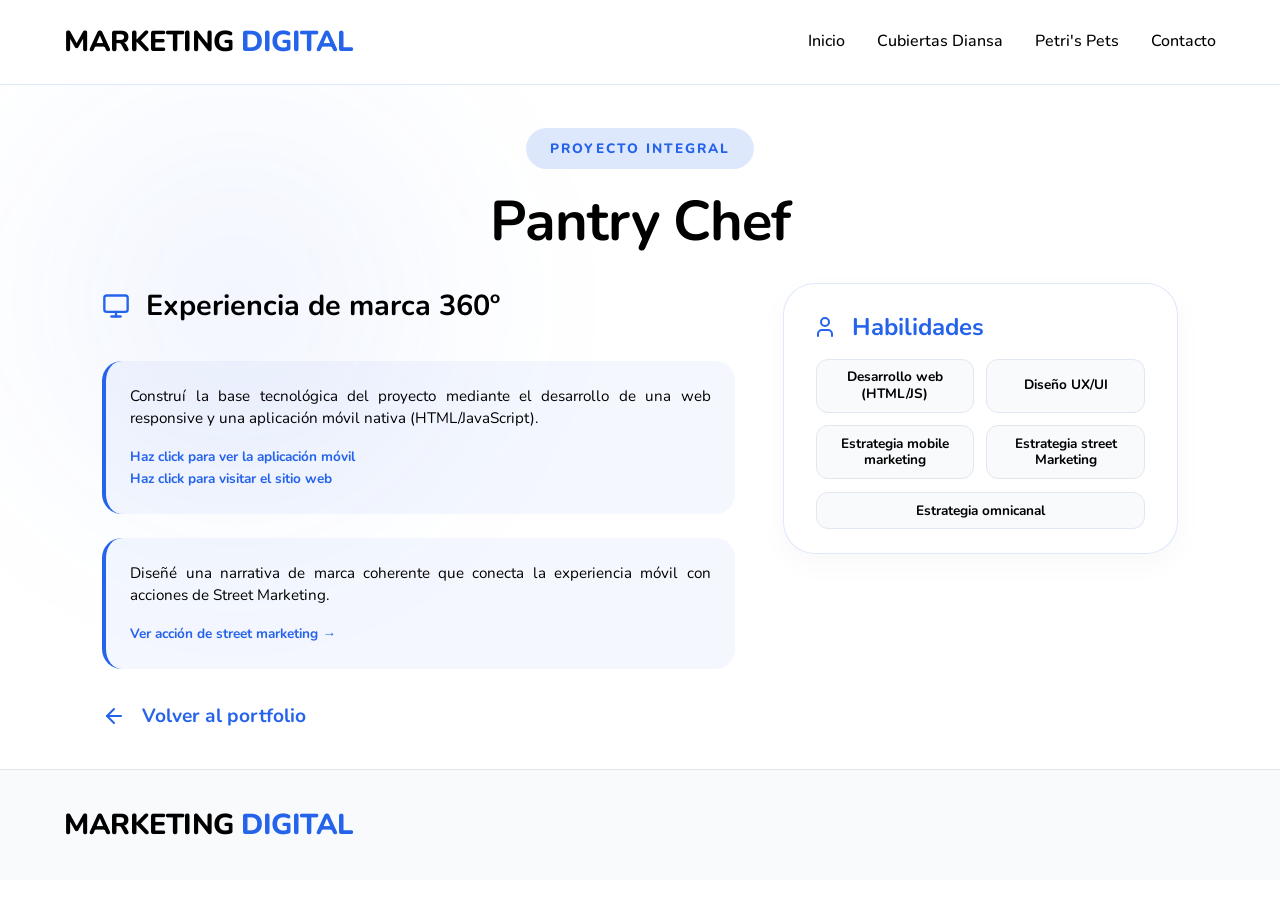
<file: proyecto-pantry-chef.html>
<!DOCTYPE html>
<html lang="es">
<head>
    <meta charset="UTF-8">
    <meta name="viewport" content="width=device-width, initial-scale=1.0">
    <title>Pantry Chef</title>
    <link rel="stylesheet" href="style.css">
    <link rel="preconnect" href="https://fonts.googleapis.com">
    <link rel="preconnect" href="https://fonts.gstatic.com" crossorigin>
    <link href="https://fonts.googleapis.com/css2?family=Nunito:wght@300;400;600;700;800&display=swap" rel="stylesheet">
    <link rel="icon" type="image/png" href="logo.png"> 
    <style>
        .project-detail-page {
            padding: 8rem 8% 0.5rem;
            max-width: 1400px;
            margin: 0 auto;
        }
        .back-link {
            display: inline-flex;
            align-items: center;
            gap: 0.5rem;
            color: var(--primary);
            text-decoration: none;
            font-weight: 700;
            margin-bottom: 2rem;
            transition: transform 0.3s ease;
        }
        .back-link:hover {
            transform: translateX(-5px);
        }
        .detail-hero {
            width: 100%;
            height: 500px;
            border-radius: 40px;
            overflow: hidden;
            margin-bottom: 4rem;
            box-shadow: 0 30px 60px rgba(37, 99, 235, 0.15);
            position: relative;
        }
        .detail-hero img {
            width: 100%;
            height: 100%;
            object-fit: cover;
            transition: transform 0.8s ease;
        }
        .detail-hero:hover img {
            transform: scale(1.05);
        }
        .hero-overlay-text {
            position: absolute;
            bottom: 40px;
            left: 40px;
            color: white;
            z-index: 2;
            text-shadow: 0 2px 10px rgba(0,0,0,0.3);
        }
        .detail-hero::after {
            content: '';
            position: absolute;
            bottom: 0;
            left: 0;
            width: 100%;
            height: 50%;
            background: linear-gradient(transparent, rgba(0,0,0,0.6));
            z-index: 1;
        }
        .detail-header {
            margin-bottom: 1rem;
            text-align: center;
        }
        .detail-header h1 {
            font-size: 3.5rem;
            margin-bottom: 1rem;
            color: var(--text-main);
            letter-spacing: -1px;
        }
        .detail-tag {
            display: inline-block;
            padding: 0.6rem 1.5rem;
            background: rgba(37, 99, 235, 0.15);
            color: var(--primary);
            border-radius: 50px;
            font-weight: 800;
            text-transform: uppercase;
            letter-spacing: 2px;
            font-size: 0.85rem;
            margin-bottom: 0.5rem;
        }
        .detail-grid {
            display: grid;
            grid-template-columns: 1.6fr 1fr;
            gap: 3rem;
            margin-bottom: 0;
        }
        .detail-section {
            margin-bottom: 3.5rem;
        }
        .detail-section h2 {
            font-size: 1.8rem;
            margin-bottom: 1.5rem;
            display: flex;
            align-items: center;
            gap: 1rem;
            color: var(--text-main);
        }
        .detail-section h2 svg {
            color: var(--primary);
        }
        .detail-section p {
            font-size: 1.15rem;
            line-height: 1.8;
            color: var(--text-muted);
            text-align: justify;
        }
        
        /* Feature Gallery Styles */
        .feature-gallery {
            display: grid;
            grid-template-columns: repeat(3, 1fr);
            gap: 2rem;
            margin: 5rem 0;
        }
        .feature-item {
            background: white;
            padding: 2.5rem;
            border-radius: 30px;
            border: 1px solid var(--glass-border);
            text-align: center;
            transition: all 0.4s ease;
        }
        .feature-item:hover {
            transform: translateY(-10px);
            box-shadow: 0 20px 40px rgba(37, 99, 235, 0.1);
            border-color: var(--primary);
        }
        .feature-icon {
            width: 70px;
            height: 70px;
            background: rgba(37, 99, 235, 0.1);
            border-radius: 20px;
            display: flex;
            justify-content: center;
            align-items: center;
            margin: 0 auto 1.5rem;
            color: var(--primary);
        }
        .feature-item h3 {
            font-size: 1.3rem;
            margin-bottom: 1rem;
            color: var(--text-main);
        }
        .feature-item p {
            font-size: 0.95rem;
            color: var(--text-muted);
            line-height: 1.6;
        }

        .sidebar-box {
            background: white;
            padding: 1.5rem 2rem;
            border-radius: 32px;
            border: 1px solid var(--glass-border);
            position: sticky;
            top: 120px;
            box-shadow: 0 10px 30px rgba(0,0,0,0.03);
        }
        .results-list {
            list-style: none;
            margin-top: 1rem;
        }
        .results-list li {
            display: flex;
            gap: 1rem;
            margin-bottom: 1.2rem;
            font-size: 1rem;
            color: var(--text-main);
            font-weight: 600;
            align-items: center;
            text-align: justify;
        }
        .results-list li svg {
            color: var(--primary);
            flex-shrink: 0;
        }
        .skills-container {
            margin-top: 1.5rem;
            display: grid;
            grid-template-columns: repeat(2, 1fr);
            gap: 0.8rem;
        }
        .skill-badge {
            background: #f8fafc;
            padding: 0.6rem 0.5rem;
            border-radius: 12px;
            border: 1px solid #e2e8f0;
            font-weight: 700;
            font-size: 0.85rem;
            color: var(--text-main);
            text-align: center;
            display: flex;
            align-items: center;
            justify-content: center;
            transition: all 0.3s ease;
            line-height: 1.2;
        }
        .skill-badge:hover {
            background: var(--primary);
            color: white;
            border-color: var(--primary);
            transform: scale(1.05);
        }
        .visit-btn-container {
            margin-top: 6rem;
            text-align: center;
            padding: 4rem;
            background: linear-gradient(135deg, rgba(37, 99, 235, 0.05) 0%, rgba(255, 255, 255, 1) 100%);
            border-radius: 40px;
            border: 1px solid var(--glass-border);
            box-shadow: 0 20px 50px rgba(0,0,0,0.05);
        }
        @media (max-width: 968px) {
            .feature-gallery {
                grid-template-columns: 1fr;
            }
            .detail-grid {
                grid-template-columns: 1fr;
                gap: 3rem;
            }
            .detail-header h1 {
                font-size: 2.5rem;
            }
            .sidebar-box {
                position: static;
            }
        }
    </style>
</head>
<body>
    <div class="blob-bg"></div>
     <nav class="navbar">
        <a href="index.html" class="logo">MARKETING <span class="highlight">DIGITAL</span></a>
        <ul class="nav-links">
            <li><a href="index.html">Inicio</a></li>
            <li><a href="proyecto-cubiertas-diansa.html">Cubiertas Diansa</a></li>
            <li><a href="proyecto-petris-pets.html">Petri's Pets</a></li>
            <li><a href="index.html#contact">Contacto</a></li>
        </ul>
        <button class="mobile-menu-btn">
            <div class="bar"></div>
            <div class="bar"></div>
            <div class="bar"></div>
        </button>
    </nav>

    <main class="project-detail-page">
        <header class="detail-header">
            <span class="detail-tag">Proyecto integral</span>
            <h1>Pantry Chef</h1>
        </header>
        <div class="detail-grid">
            <div class="content-side">
                <div class="detail-section">
                    <h2>
                        <svg xmlns="http://www.w3.org/2000/svg" width="28" height="28" viewBox="0 0 24 24" fill="none" stroke="currentColor" stroke-width="2" stroke-linecap="round" stroke-linejoin="round"><rect x="2" y="3" width="20" height="14" rx="2" ry="2"/><line x1="8" y1="21" x2="16" y2="21"/><line x1="12" y1="17" x2="12" y2="21"/></svg>
                        Experiencia de marca 360º
                    </h2>
                    <div style="margin-top: 2rem; display: grid; grid-template-columns: 1fr; gap: 1.5rem;">
                        <div style="background: rgba(37, 99, 235, 0.05); padding: 1.5rem; border-radius: 20px; border-left: 4px solid var(--primary); display: flex; flex-direction: column;">
                            <p style="font-size: 0.95rem; line-height: 1.5; color: var(--text-muted); margin-bottom: 1rem; flex-grow: 1;">
                                Construí la base tecnológica del proyecto mediante el desarrollo de una web responsive y una aplicación móvil nativa (HTML/JavaScript).
                            </p>
                            <a href="https://mardellop.github.io/Pantry-Chef/" target="_blank" style="color: var(--primary); font-weight: 700; text-decoration: none; font-size: 0.85rem;">Haz click para ver la aplicación móvil</a>
                            <a href="https://mardellop.github.io/PantryChef/" target="_blank" style="color: var(--primary); font-weight: 700; text-decoration: none; font-size: 0.85rem;">Haz click para visitar el sitio web</a>
                        </div>
                        <div style="background: rgba(37, 99, 235, 0.05); padding: 1.5rem; border-radius: 20px; border-left: 4px solid var(--primary); display: flex; flex-direction: column;">
                            <p style="font-size: 0.95rem; line-height: 1.5; color: var(--text-muted); margin-bottom: 1rem; flex-grow: 1;">
                                Diseñé una narrativa de marca coherente que conecta la experiencia móvil con acciones de Street Marketing.
                            </p>
                            <a href="https://mardellop.github.io/street-marketing/" target="_blank" style="color: var(--primary); font-weight: 700; text-decoration: none; font-size: 0.85rem;">Ver acción de street marketing →</a>
                        </div>
                    </div>
                </div>

            </div>

            <div class="sidebar">
                <div class="sidebar-box" style="margin-bottom: 2rem; position: static;">
                    <h3 style="font-size: 1.5rem; margin-bottom: 0.8rem; color: var(--primary); display: flex; align-items: center; gap: 0.8rem;">
                        <svg xmlns="http://www.w3.org/2000/svg" width="24" height="24" viewBox="0 0 24 24" fill="none" stroke="currentColor" stroke-width="2" stroke-linecap="round" stroke-linejoin="round"><path d="M16 21v-2a4 4 0 0 0-4-4H6a4 4 0 0 0-4 4v2"/><circle cx="9" cy="7" r="4"/></svg>
                        Habilidades
                    </h3>
                    <div class="skills-container" style="margin-top: 0;">
                        <span class="skill-badge">Desarrollo web (HTML/JS)</span>
                        <span class="skill-badge">Diseño UX/UI</span>
                        <span class="skill-badge">Estrategia mobile marketing</span>
                        <span class="skill-badge">Estrategia street Marketing</span>
                        <span class="skill-badge" style="grid-column: span 2;">Estrategia omnicanal</span>
                    </div>
                </div>
            </div>
        </div>

        <div style="text-align: left; margin-top: -1.5rem; margin-bottom: 1.5rem;">
            <a href="index.html#projects" class="back-link" style="font-size: 1.2rem; gap: 1rem; margin-bottom: 0;">
                <svg xmlns="http://www.w3.org/2000/svg" width="24" height="24" viewBox="0 0 24 24" fill="none" stroke="currentColor" stroke-width="2" stroke-linecap="round" stroke-linejoin="round"><line x1="19" y1="12" x2="5" y2="12"/><polyline points="12 19 5 12 12 5"/></svg>
                Volver al portfolio
            </a>
        </div>
    </main>

    <footer style="margin-top: 0;">
        <div class="footer-content">
            <a href="index.html" class="logo">MARKETING <span class="highlight">DIGITAL</span></a>
        </div>
    </footer>

    <script src="script.js"></script>
</body>
</html>
</file>
<file: style.css>
:root {
    --bg-main: #ffffff;
    --text-main: #000000;
    --text-muted: #000000;
    --primary: #2563eb;
    --secondary: #2563eb;
    --glass-bg: rgba(255, 255, 255, 0.8);
    --glass-border: rgba(37, 99, 235, 0.15);
}

* {
    margin: 0;
    padding: 0;
    box-sizing: border-box;
}

body {
    font-family: 'Nunito', sans-serif;
    background-color: var(--bg-main);
    color: var(--text-main);
    line-height: 1.6;
    overflow-x: hidden;
    position: relative;
}

h1, h2, h3, h4, .logo, .nav-links {
    font-family: 'Nunito', sans-serif;
}

/* Background Blobs - All in Green Lime */
.blob-bg {
    position: absolute; /* Changed from fixed to absolute for better scroll performance */
    top: 0;
    left: -5%;
    width: 600px;
    height: 600px;
    border-radius: 50%;
    background: radial-gradient(circle, rgba(37, 99, 235, 0.08) 0%, rgba(255, 255, 255, 0) 70%);
    z-index: -1;
    filter: blur(80px);
    pointer-events: none;
}
.blob-bg.blob-2 {
    top: 2000px; /* Positioned further down instead of fixed bottom */
    left: auto;
    right: -5%;
    background: radial-gradient(circle, rgba(37, 99, 235, 0.12) 0%, rgba(255, 255, 255, 0) 70%);
}

.gradient-text {
    color: #000000;
}

/* Glassmorphism utility - Green Lime theme */
.glass-card {
    background: #ffffff; /* Removed expensive backdrop-filter */
    border: 1px solid var(--glass-border);
    border-radius: 24px;
    box-shadow: 0 4px 20px rgba(0, 0, 0, 0.05); /* Simplified shadow */
}

/* Navbar */
.navbar {
    position: fixed;
    top: 0;
    width: 100%;
    display: flex;
    justify-content: space-between;
    align-items: center;
    padding: 1.2rem 5%;
    background: #ffffff; /* Removed backdrop-filter */
    border-bottom: 1px solid var(--glass-border);
    z-index: 1000;
    transition: box-shadow 0.3s ease;
}

.navbar.scrolled {
    box-shadow: 0 4px 20px rgba(0, 0, 0, 0.08);
}

.logo {
    font-size: 1.8rem;
    font-weight: 800;
    letter-spacing: -0.5px;
    color: var(--text-main);
    text-decoration: none;
}
.highlight {
    color: var(--primary);
}

.nav-links {
    display: flex;
    list-style: none;
    gap: 2rem;
}

.nav-links a {
    color: var(--text-main);
    text-decoration: none;
    font-weight: 500;
    font-size: 1rem;
    transition: color 0.3s ease;
    position: relative;
}

.nav-links a::after {
    content: '';
    position: absolute;
    width: 0;
    height: 2px;
    bottom: -4px;
    left: 0;
    background: var(--primary);
    transition: width 0.3s ease;
}

.nav-links a:hover {
    color: var(--primary);
}

.nav-links a:hover::after {
    width: 100%;
}

.mobile-menu-btn {
    display: none;
    background: none;
    border: none;
    cursor: pointer;
}
.bar {
    width: 25px;
    height: 2px;
    background: var(--text-main);
    margin: 5px 0;
    transition: 0.3s;
}

/* Hero Section */
.hero {
    min-height: auto;
    display: flex;
    align-items: center;
    padding: 8rem 5% 2rem;
    gap: 4rem;
}

.hero-content {
    flex: 1;
    text-align: center;
}

.subtitle {
    font-size: 1.1rem;
    color: #000000;
    text-transform: uppercase;
    letter-spacing: 2px;
    margin-bottom: 1rem;
    font-weight: 700;
}

.title {
    font-size: 2.4rem;
    line-height: 1.1;
    margin-bottom: 1.5rem;
    font-weight: 800;
    color: var(--text-main);
    max-width: 800px;
    margin: 0 auto 1.5rem;
    text-align: justify;
}

.description {
    font-size: 1.2rem;
    color: var(--text-muted);
    margin-bottom: 2rem;
    max-width: 600px;
    text-align: justify;
    margin: 0 auto 2rem;
}

.cta-group {
    display: flex;
    gap: 1rem;
    justify-content: center;
}

.btn {
    padding: 1rem 2rem;
    border-radius: 50px;
    font-weight: 600;
    text-decoration: none;
    transition: all 0.3s ease;
    cursor: pointer;
    border: none;
    font-family: 'Nunito', sans-serif;
    font-size: 1rem;
}

.btn-primary {
    background: var(--primary);
    color: white;
    box-shadow: 0 4px 20px rgba(37, 99, 235, 0.3);
}

.btn-primary:hover {
    transform: translateY(-2px);
    background: #1d4ed8; /* Darker blue */
    box-shadow: 0 6px 25px rgba(37, 99, 235, 0.45);
}

.btn-secondary {
    background: white;
    color: var(--text-main);
    border: 1px solid var(--primary);
    box-shadow: 0 4px 10px rgba(0,0,0,0.02);
}

.btn-secondary:hover {
    background: #f8fafc;
    border-color: #1d4ed8;
}

.hero-visual {
    flex: 1;
    position: relative;
    display: flex;
    justify-content: center;
    align-items: center;
}

.main-glass {
    width: 400px;
    height: 400px;
    border-radius: 30px;
    padding: 1rem;
    overflow: hidden;
    position: relative;
    transform: perspective(1000px) rotateY(-5deg) rotateX(5deg);
    transition: transform 0.5s ease;
    box-shadow: 0 20px 50px rgba(37, 99, 235, 0.15);
    backface-visibility: hidden;
    -webkit-backface-visibility: hidden;
}

.main-glass:hover {
    transform: perspective(1000px) rotateY(0deg) rotateX(0deg);
}

.main-glass img {
    width: 100%;
    height: 100%;
    object-fit: cover;
    border-radius: 20px;
}

.floating-badge {
    position: absolute;
    background: rgba(37, 99, 235, 0.15);
    backdrop-filter: blur(10px);
    padding: 0.8rem 1.5rem;
    border-radius: 20px;
    border: 1px solid rgba(37, 99, 235, 0.3);
    font-weight: 700;
    box-shadow: 0 10px 30px rgba(37, 99, 235, 0.15);
    animation: float 3s ease-in-out infinite;
    color: #000000;
    z-index: 10;
}

.badge-1 {
    top: 10%;
    right: -10%;
    color: #000000;
}

.badge-2 {
    bottom: 15%;
    left: -5%;
    color: #000000;
    animation-delay: -2s;
}

@keyframes float {
    0%, 100% { transform: translateY(0); }
    50% { transform: translateY(-5px); }
}

/* General Section Styles */
section {
    padding: 1% 3% 3% 3%;
}

.section-title {
    font-size: 2rem;
    text-align: center;
    margin-bottom: 0.5rem;
}

.section-subtitle {
    text-align: center;
    color: var(--text-muted);
    margin-bottom: 3rem;
    font-size: 1.1rem;
    font-weight: 600;
    opacity: 0.8;
}

/* Projects Section */
.projects-grid {
    display: grid;
    grid-template-columns: repeat(auto-fit, minmax(320px, 1fr));
    gap: 2.5rem;
    max-width: 1200px;
    margin: 0 auto;
}

.project-card {
    display: flex;
    flex-direction: column;
    overflow: hidden;
    transition: all 0.4s cubic-bezier(0.175, 0.885, 0.32, 1.275);
    background: white;
    height: 100%;
    position: relative;
    border: 1px solid var(--glass-border);
}

.project-card:hover {
    transform: translateY(-12px);
    box-shadow: 0 25px 50px rgba(37, 99, 235, 0.15);
    border-color: var(--primary);
}

.project-image {
    width: 100%;
    height: 220px;
    overflow: hidden;
    position: relative;
}

.project-image img {
    width: 100%;
    height: 100%;
    object-fit: cover;
    transition: transform 0.6s ease;
}

.project-overlay {
    position: absolute;
    top: 0;
    left: 0;
    width: 100%;
    height: 100%;
    background: rgba(37, 99, 235, 0.8);
    display: flex;
    justify-content: center;
    align-items: center;
    opacity: 0;
    transition: opacity 0.3s ease;
}

.project-card:hover .project-overlay {
    opacity: 1;
}

.view-project-btn {
    padding: 0.8rem 1.5rem;
    background: white;
    color: var(--primary);
    text-decoration: none;
    font-weight: 700;
    border-radius: 50px;
    transform: translateY(20px);
    transition: all 0.3s ease;
}

.project-card:hover .view-project-btn {
    transform: translateY(0);
}

.project-info {
    padding: 2.2rem;
    flex-grow: 1;
    display: flex;
    flex-direction: column;
}

.project-header {
    margin-bottom: 1.5rem;
    text-align: center;
}

.project-tag {
    display: inline-block;
    padding: 0.3rem 0.8rem;
    background: rgba(37, 99, 235, 0.12);
    color: var(--primary);
    border-radius: 50px;
    font-size: 0.75rem;
    font-weight: 800;
    text-transform: uppercase;
    letter-spacing: 1px;
    margin-bottom: 0.8rem;
}

.project-info h3 {
    font-size: 1.6rem;
    line-height: 1.2;
    color: var(--text-main);
}

.project-role {
    display: flex;
    align-items: flex-start;
    gap: 0.8rem;
    font-size: 1rem;
    color: var(--text-main);
    border-radius: 12px;
    text-align: justify;
    margin-bottom: 0.8rem;
}

.project-role svg {
    color: var(--primary);
    flex-shrink: 0;
}

.project-details {
    display: flex;
    flex-direction: column;
    gap: 1.2rem;
    margin-bottom: 2rem;
}

.detail-item {
    display: flex;
    align-items: flex-start;
    gap: 1rem;
    font-size: 0.95rem;
    line-height: 1.5;
    color: var(--text-muted);
    text-align: justify;
}

.detail-item svg {
    color: var(--primary);
    margin-top: 3px;
    flex-shrink: 0;
}

.more-link {
    margin-top: auto;
    color: var(--primary);
    text-decoration: none;
    font-weight: 700;
    font-size: 0.95rem;
    display: flex;
    align-items: center;
    gap: 0.5rem;
    transition: transform 0.3s ease;
}

.more-link:hover {
    transform: translateX(5px);
}

/* Project Skills Pills */
.skills-pills {
    display: flex;
    flex-wrap: wrap;
    gap: 0.6rem;
}

.skill-pill {
    padding: 0.4rem 0.8rem;
    background: #f1f5f9;
    border: 1px solid #e2e8f0;
    border-radius: 8px;
    font-size: 0.8rem;
    font-weight: 600;
    color: var(--text-main);
    transition: all 0.3s ease;
}

.project-card:hover .skill-pill {
    background: rgba(37, 99, 235, 0.08);
    border-color: rgba(37, 99, 235, 0.3);
    color: var(--primary);
}

/* Expertise - Flip Cards */
.grid {
    display: grid;
    grid-template-columns: repeat(auto-fit, minmax(300px, 1fr));
    gap: 3rem;
}

.flip-card {
    background-color: transparent;
    height: 420px;
    cursor: pointer;
}

.flip-card-inner {
    position: relative;
    width: 100%;
    height: 100%;
    text-align: center;
    transition: transform 0.4s ease;
}

.flip-card:hover .flip-card-inner {
    transform: scale(1.02); /* Simplified from rotateY for better performance */
}

.flip-card-front, .flip-card-back {
    position: absolute;
    width: 100%;
    height: 100%;
    display: flex;
    flex-direction: column;
    justify-content: center;
    align-items: center;
    padding: 2.5rem 2rem;
    border-radius: 24px;
    transition: opacity 0.3s ease;
}

.flip-card-front {
    background: #ffffff;
    border: 1px solid var(--glass-border);
    z-index: 2;
}

.flip-card:hover .flip-card-front {
    opacity: 0;
    pointer-events: none;
}

.flip-card-front img {
    width: 180px;
    height: 180px;
    object-fit: contain;
    margin-bottom: 2.5rem;
    filter: drop-shadow(0 10px 15px rgba(37, 99, 235, 0.1));
}

.flip-card-front h3 {
    font-size: 1.6rem;
    color: var(--text-main);
}

.card-hint {
    margin-top: 1.5rem;
    font-size: 0.85rem;
    color: var(--primary);
    font-weight: 700;
    text-transform: uppercase;
    letter-spacing: 1px;
    border: 1px solid var(--primary);
    padding: 0.4rem 1rem;
    border-radius: 50px;
}

.flip-card-back {
    background: #ffffff;
    border: 1px solid var(--glass-border);
    opacity: 0;
    z-index: 1;
}

.flip-card:hover .flip-card-back {
    opacity: 1;
}

.flip-card-back .skill-icon {
    font-size: 3.5rem;
    margin-bottom: 1.5rem;
}

.flip-card-back h3 {
    font-size: 1.5rem;
    margin-bottom: 1rem;
}

.flip-card-back p {
    color: var(--text-muted);
    font-size: 0.9rem;
    line-height: 1.5;
    text-align: center;
}

.flip-card-back strong {
    color: var(--primary);
}

/* Experience Timeline */
.timeline {
    max-width: 800px;
    margin: 0 auto;
    position: relative;
}

.timeline::before {
    content: '';
    position: absolute;
    left: 20px;
    top: 0;
    height: 100%;
    width: 2px;
    background: #e2e8f0;
}

.timeline-item {
    position: relative;
    padding-left: 60px;
    margin-bottom: 3rem;
}

.timeline-dot {
    position: absolute;
    left: 14px;
    top: 0;
    width: 14px;
    height: 14px;
    border-radius: 50%;
    background: var(--primary);
    box-shadow: 0 0 10px rgba(37, 99, 235, 0.4);
}

.timeline-content {
    padding: 2rem;
    transition: transform 0.3s ease, background 0.3s ease, box-shadow 0.3s ease;
}

.timeline-content:hover {
    transform: translateX(10px);
    background: white;
    border-color: var(--primary);
    box-shadow: 0 15px 35px rgba(37, 99, 235, 0.08);
}

.timeline-content .date {
    display: inline-block;
    padding: 0.3rem 1rem;
    background: rgba(0, 0, 0, 0.05);
    color: #000000;
    border-radius: 50px;
    font-size: 0.85rem;
    font-weight: 600;
    margin-bottom: 1rem;
}

.timeline-content h3 {
    font-size: 1.5rem;
    margin-bottom: 0.3rem;
}

.timeline-content h4 {
    color: var(--text-muted);
    font-weight: 400;
    margin-bottom: 1rem;
}

.timeline-content p {
    color: var(--text-muted);
    text-align: justify;
    margin-bottom: 1rem;
}

.timeline-content p:last-child {
    margin-bottom: 0;
}

/* Contact Section Grid Layout */
.contact-grid {
    display: grid;
    grid-template-columns: 1.4fr 1fr;
    gap: 3rem;
    max-width: 1100px;
    margin: 0 auto;
    align-items: start;
}

.contact-card {
    padding: 3rem;
    background: white;
    border: 1px solid var(--glass-border);
}

.contact-sidebar {
    display: flex;
    flex-direction: column;
    gap: 2rem;
}

.direct-contact-mini {
    padding: 2rem;
    text-align: center;
    background: white;
}

.direct-contact-mini p {
    font-size: 0.9rem;
    color: var(--text-muted);
    margin-bottom: 0.8rem;
}

.email-link-mini {
    display: inline-flex;
    align-items: center;
    gap: 0.6rem;
    color: var(--primary);
    text-decoration: none;
    font-weight: 700;
    font-size: 1.1rem;
    transition: transform 0.3s ease;
}

.email-link-mini:hover {
    transform: translateY(-2px);
}

.contact-form {
    display: flex;
    flex-direction: column;
    gap: 1.2rem;
}

.input-group input,
.input-group textarea {
    width: 100%;
    padding: 1rem 1.5rem;
    background: #f1f5f9;
    border: 1px solid #e2e8f0;
    border-radius: 12px;
    color: var(--text-main);
    font-family: 'Nunito', sans-serif;
    outline: none;
    transition: all 0.3s ease;
}

.input-group input:focus,
.input-group textarea:focus {
    background: white;
    border-color: var(--primary);
    box-shadow: 0 0 0 4px rgba(37, 99, 235, 0.15);
}

.submit-btn {
    width: 100%;
    padding: 1.2rem;
    font-size: 1.1rem;
}

/* Footer */
footer {
    padding: 2rem 5% 2rem;
    border-top: 1px solid #e2e8f0;
    background: #f8fafc;
}

.footer-content {
    display: flex;
    justify-content: space-between;
    align-items: center;
}

.social-links {
    display: flex;
    gap: 1.5rem;
}

.social-links a {
    color: var(--text-muted);
    text-decoration: none;
    transition: color 0.3s ease;
}

.social-links a:hover {
    color: var(--primary);
}

footer p {
    text-align: center;
    color: var(--text-muted);
    font-size: 0.9rem;
}

/* Scroll animations */
.reveal, .reveal-left, .reveal-right {
    opacity: 0;
    transition: all 0.6s cubic-bezier(0.25, 0.46, 0.45, 0.94);
    will-change: transform, opacity;
}

.reveal { transform: translateY(30px); }
.reveal-left { transform: translateX(-50px); }
.reveal-right { transform: translateX(50px); }

.reveal.active, .reveal-left.active, .reveal-right.active {
    opacity: 1;
    transform: translate(0);
}

/* Responsive */
@media (max-width: 968px) {
    .hero {
        flex-direction: column;
        text-align: center;
        padding-top: 10rem;
    }
    
    .description {
        margin: 0 auto 2.5rem;
    }

    .cta-group {
        justify-content: center;
    }

    .main-glass {
        width: 100%;
        max-width: 400px;
    }
    
    .badge-1, .badge-2 {
        display: none;
    }

    .contact-grid {
        grid-template-columns: 1fr;
        gap: 2rem;
    }

    .linkedin-custom-card {
        max-width: 100%;
    }
}

@media (max-width: 768px) {
    .nav-links {
        display: none;
    }
    .mobile-menu-btn {
        display: block;
    }
    .title {
        font-size: 3rem;
    }
    .contact-card {
        padding: 2rem 1.5rem;
    }
    /* Optimization for mobile: reduce blur complexity */
    .glass-card, .navbar {
        backdrop-filter: blur(8px);
        -webkit-backdrop-filter: blur(8px);
    }
    .blob-bg {
        filter: blur(40px);
    }
}

/* LinkedIn Custom Card */
.linkedin-custom-card {
    width: 100%;
    max-width: 350px;
    background: white;
    border-radius: 20px;
    overflow: hidden;
    box-shadow: 0 15px 35px rgba(0, 0, 0, 0.1);
    transition: transform 0.3s ease;
    border: 1px solid #e2e8f0;
    margin: 0 auto;
}

.linkedin-custom-card:hover {
    transform: translateY(-10px);
}

.linkedin-header {
    height: 80px;
    background: linear-gradient(135deg, var(--primary) 0%, #95B4F5 100%);
}

.linkedin-body {
    padding: 0 2rem 2rem;
    text-align: center;
    margin-top: -40px;
}

.profile-pic-container {
    width: 90px;
    height: 90px;
    margin: 0 auto 1rem;
    border: 4px solid white;
    border-radius: 50%;
    overflow: hidden;
    box-shadow: 0 4px 10px rgba(0,0,0,0.1);
}

.profile-pic {
    width: 100%;
    height: 100%;
    object-fit: cover;
}

.linkedin-body h3 {
    font-size: 1.4rem;
    margin-bottom: 0.5rem;
    color: #000;
}

.headline {
    font-size: 0.9rem;
    color: var(--text-muted);
    line-height: 1.4;
    margin-bottom: 1rem;
}

.location {
    font-size: 0.85rem;
    color: #64748b;
    margin-bottom: 1.5rem;
}

.linkedin-btn {
    display: inline-flex;
    align-items: center;
    gap: 0.5rem;
    background: #0077b5;
    color: white;
    text-decoration: none;
    padding: 0.7rem 1.5rem;
    border-radius: 50px;
    font-weight: 600;
    font-size: 0.9rem;
    transition: background 0.3s ease;
}

.linkedin-btn:hover {
    background: #005582;
}

.linkedin-btn svg {
    fill: white;
}

/* Direct Contact Styles */
.direct-contact {
    margin-top: 2.5rem;
    padding-top: 2rem;
    border-top: 1px solid #e2e8f0;
    text-align: center;
}

.direct-contact p {
    font-size: 0.95rem;
    color: var(--text-muted);
    margin-bottom: 1rem;
}

.email-link {
    display: inline-flex;
    align-items: center;
    gap: 0.8rem;
    color: var(--primary);
    text-decoration: none;
    font-weight: 700;
    font-size: 1.2rem;
    transition: all 0.3s ease;
    padding: 0.5rem 1rem;
    border-radius: 12px;
}

.email-link:hover {
    background: rgba(163, 198, 20, 0.05);
    transform: translateY(-2px);
}

img[src="hero-asset.png"] {
    filter: grayscale(100%);
}

/* Modal Styles */
.modal {
    display: none;
    position: fixed;
    z-index: 2000;
    left: 0;
    top: 0;
    width: 100%;
    height: 100%;
    background-color: rgba(0, 0, 0, 0.6);
    backdrop-filter: blur(8px);
    overflow-y: auto;
    padding: 2rem;
}

.modal-content {
    margin: 2rem auto;
    max-width: 1000px;
    width: 95%;
    position: relative;
    padding: 0;
    overflow: hidden;
    background: white;
    border-radius: 24px;
    box-shadow: 0 25px 50px rgba(0,0,0,0.2);
    animation: modalSlideUp 0.4s cubic-bezier(0.175, 0.885, 0.32, 1.275);
}

@keyframes modalSlideUp {
    from { transform: translateY(50px); opacity: 0; }
    to { transform: translateY(0); opacity: 1; }
}

.close-modal {
    position: absolute;
    right: 25px;
    top: 20px;
    font-size: 35px;
    font-weight: bold;
    color: #64748b;
    cursor: pointer;
    z-index: 10;
    transition: color 0.3s;
}

.close-modal:hover {
    color: var(--primary);
}

.modal-grid {
    display: grid;
    grid-template-columns: 1fr 1.2fr;
}

.modal-image {
    height: 100%;
    min-height: 400px;
}

.modal-image img {
    width: 100%;
    height: 100%;
    object-fit: cover;
}

.modal-info {
    padding: 3rem;
    background: white;
}

.modal-info h2 {
    font-size: 2.2rem;
    margin-bottom: 2rem;
    color: var(--text-main);
    line-height: 1.2;
}

.modal-section {
    margin-bottom: 1.8rem;
}

.modal-section h3 {
    font-size: 1.1rem;
    color: var(--primary);
    margin-bottom: 0.8rem;
    display: flex;
    align-items: center;
    gap: 0.6rem;
}

.modal-section p {
    font-size: 1rem;
    color: var(--text-muted);
    line-height: 1.6;
    text-align: justify;
}

.highlight-section {
    background: rgba(163, 198, 20, 0.05);
    padding: 1.5rem;
    border-radius: 16px;
    border: 1px solid rgba(163, 198, 20, 0.1);
}

@media (max-width: 850px) {
    .modal-grid {
        grid-template-columns: 1fr;
    }
    .modal-image {
        height: 250px;
        min-height: 250px;
    }
    .modal-info {
        padding: 2rem;
    }
    .modal-info h2 {
        font-size: 1.8rem;
    }
}
</file>
